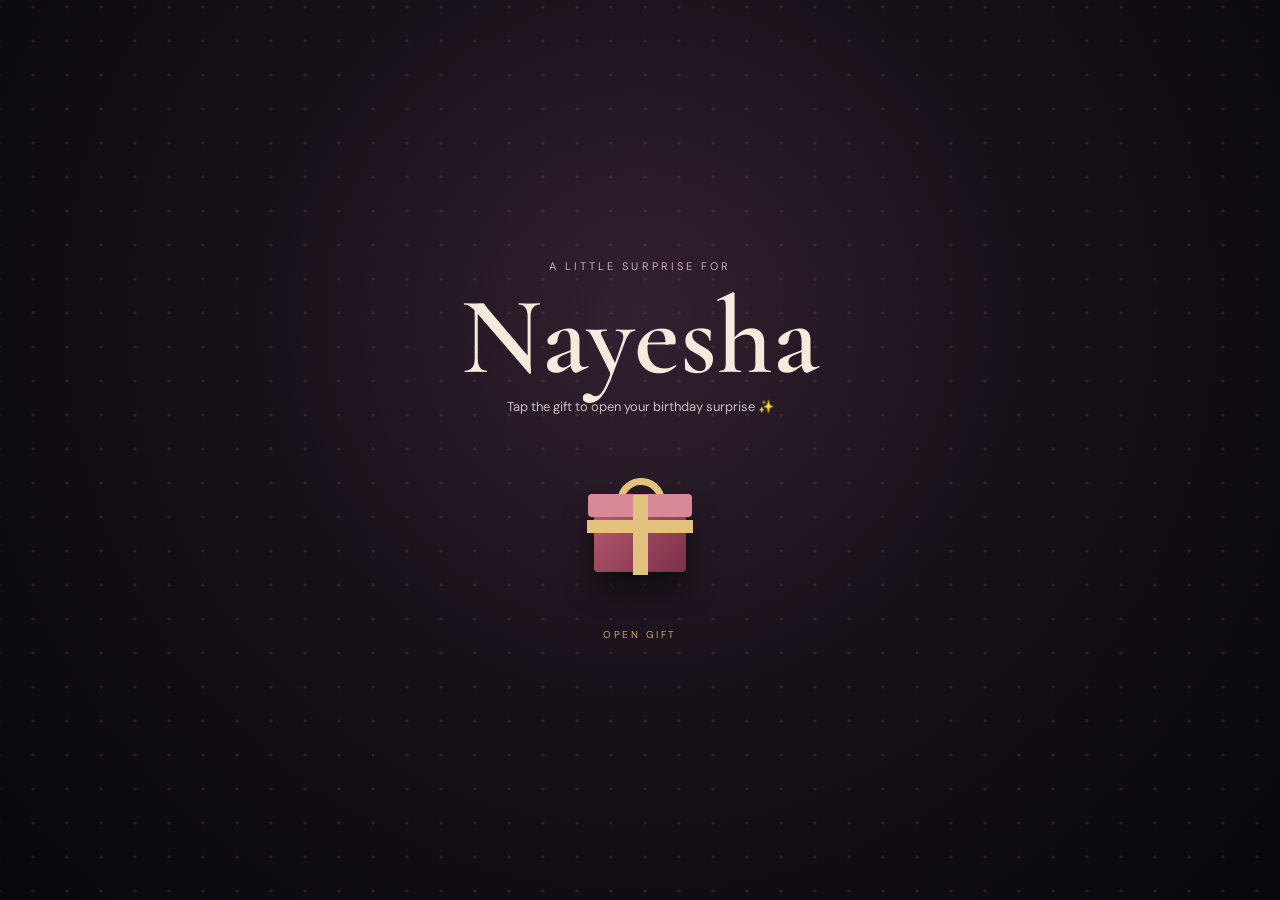
<file: index.html>
<!doctype html>
<html lang="id">
<head>
<meta charset="utf-8">
<meta name="viewport" content="width=device-width,initial-scale=1,viewport-fit=cover">
<meta name="theme-color" content="#120d16">
<title>Happy Birthday, Nayesha Salwa Ardilia</title>
<link rel="stylesheet" href="style.css">
</head>
<body>
<div class="stars"></div>
<div class="petals"></div>

<section class="opening" id="opening">
  <div class="opening-card">
    <div class="tiny">A little surprise for</div>
    <h1>Nayesha</h1>
    <p>Tap the gift to open your birthday surprise ✨</p>
    <button class="gift" id="openGift" aria-label="Buka hadiah">
      <span class="gift-lid"></span><span class="gift-box"></span><span class="gift-ribbon-v"></span><span class="gift-ribbon-h"></span>
    </button>
    <div class="tap">OPEN GIFT</div>
  </div>
</section>

<main id="main" class="hidden">
  <section class="hero">
    <div class="glow"></div>
    <div class="clock-wrap">
      <div class="clock" id="clock">
        <span class="hand hour"></span><span class="hand minute"></span><span class="hand second"></span>
        <span class="center"></span>
        <i class="n n12">12</i><i class="n n3">3</i><i class="n n6">6</i><i class="n n9">9</i>
      </div>
    </div>

    <div class="vinyl" id="vinyl"><div class="label">N</div><div class="hole"></div></div>
    <div class="flower flower-a">✿</div><div class="flower flower-b">❀</div><div class="flower flower-c">✾</div>

    <div class="hero-copy">
      <div class="eyebrow">A SPECIAL DAY FOR YOU</div>
      <h1>Happy Birthday</h1>
      <h2>Nayesha Salwa Ardilia</h2>
      <p class="date">May your day be filled with beautiful moments, warm smiles, and everything you wish for.</p>
      <button class="music-btn" id="musicBtn">♫ Play music</button>
    </div>
  </section>

  <section class="message">
    <div class="paper">
      <div class="paper-flower">❀</div>
      <div class="script">for you, Nayesha</div>
      <h2>Another beautiful chapter begins…</h2>
      <p>
        Selamat ulang tahun, Nayesha. Semoga selalu diberi kesehatan, kebahagiaan,
        kelancaran dalam setiap langkah, dan dikelilingi orang-orang yang tulus menyayangimu.
      </p>
      <p>
        Semoga semua doa baikmu satu per satu menemukan jalannya. Tetap menjadi
        Nayesha yang hangat, ceria, dan penuh cerita indah. 🤍
      </p>
    </div>
  </section>

  <section class="gallery">
    <div class="section-title">little memories</div>
    <h2>Moments of Nayesha</h2>
    <div class="slider" id="slider">
      <div class="slides">
        <img src="01.jpg" alt="Nayesha">
        <img src="02.jpg" alt="Nayesha">
        <img src="03.jpg" alt="Nayesha">
        <img src="04.jpg" alt="Nayesha">
        <img src="05.jpg" alt="Nayesha">
        <img src="06.jpg" alt="Nayesha">
        <img src="07.jpg" alt="Nayesha">
        <img src="08.jpg" alt="Nayesha">
        <img src="09.jpg" alt="Nayesha">
        <img src="10.jpg" alt="Nayesha">
      </div>
      <button class="prev" aria-label="Sebelumnya">‹</button>
      <button class="next" aria-label="Berikutnya">›</button>
      <div class="dots" id="dots"></div>
    </div>
  </section>

  <section class="surprise">
    <div class="gift-stage">
      <div class="flowers-left">🌷🌸🌷</div>
      <div class="flowers-right">🌸🌷🌸</div>
      <div class="big-gift" id="bigGift"><div class="bow">🎀</div><div class="lid"></div><div class="body"></div></div>
    </div>
    <h2>One more little wish…</h2>
    <p>Semoga tahun ini membawa lebih banyak alasan untuk tersenyum.</p>
    <button id="wishBtn">Make a wish ✨</button>
  </section>

  <section class="outro">
    <img src="11_outro.jpg" alt="Nayesha" class="outro-photo">
    <div class="outro-overlay">
      <div class="script">Happy Birthday</div>
      <h2>Nayesha Salwa Ardilia</h2>
      <p>With love &amp; the best wishes, always.</p>
    </div>
  </section>
</main>

<audio id="music" preload="auto" loop src="birthday-music.mp3"></audio>
<div class="toast" id="toast">✨ Make a wish. May it come true.</div>
<script src="script.js"></script>
</body>
</html>
</file>
<file: style.css>
@import url('https://fonts.googleapis.com/css2?family=Cormorant+Garamond:wght@400;500;600;700&family=DM+Sans:wght@400;500;600&display=swap');
:root{--bg:#120d16;--cream:#f7eadc;--gold:#d9b67a;--rose:#c9878c;--muted:#cbbbc0}
*{box-sizing:border-box}html{scroll-behavior:smooth}body{margin:0;background:var(--bg);color:var(--cream);font-family:'DM Sans',sans-serif;overflow-x:hidden}
.hidden{display:none}.opening{min-height:100svh;display:grid;place-items:center;padding:24px;background:radial-gradient(circle at 50% 35%,#332131 0,#171019 45%,#09070c 100%);position:relative;overflow:hidden}
.opening:before{content:"";position:absolute;inset:-20%;background:radial-gradient(circle,#e8b7a620 1px,transparent 2px);background-size:34px 34px;animation:drift 20s linear infinite}
.opening-card{text-align:center;position:relative;z-index:2}.tiny,.eyebrow,.section-title{font-size:11px;letter-spacing:.28em;text-transform:uppercase;color:#c9aeb3}.opening h1{font:600 clamp(64px,18vw,110px)/.85 'Cormorant Garamond',serif;margin:18px 0 12px}.opening p{color:var(--muted);font-size:13px}
.tap{font-size:10px;letter-spacing:.25em;color:#c7a86e;margin-top:14px}.gift{position:relative;border:0;background:none;width:150px;height:150px;cursor:pointer;margin:18px auto}.gift-box{position:absolute;width:92px;height:68px;background:linear-gradient(135deg,#b85c72,#7c3048);left:29px;top:58px;border-radius:4px;box-shadow:0 14px 28px #0008}.gift-lid{position:absolute;width:104px;height:23px;background:#d88998;left:23px;top:48px;border-radius:4px;z-index:2}.gift-ribbon-v{position:absolute;width:15px;height:80px;background:#e3c27d;left:68px;top:49px;z-index:3}.gift-ribbon-h{position:absolute;width:106px;height:13px;background:#e3c27d;left:22px;top:74px;z-index:3}.gift:after{content:"";position:absolute;width:34px;height:17px;border:7px solid #e3c27d;border-bottom:0;border-radius:40px 40px 0 0;left:51px;top:32px;transform:rotate(-5deg)}
.hero{min-height:100svh;position:relative;display:grid;place-items:center;overflow:hidden;padding:70px 20px 80px;background:radial-gradient(circle at 50% 45%,#422536 0,#1d111d 45%,#0c080e 100%)}.hero-copy{text-align:center;position:relative;z-index:5;max-width:680px}.hero h1{font:600 clamp(68px,16vw,132px)/.72 'Cormorant Garamond',serif;margin:16px 0 10px}.hero h2{font:500 clamp(24px,6vw,45px) 'Cormorant Garamond',serif;margin:0;color:#e6c4b7}.date{max-width:480px;margin:24px auto;color:#c8b6bc;line-height:1.8;font-size:14px}.music-btn,#wishBtn{border:1px solid #b9926d;background:#ffffff08;color:#f4e5d8;border-radius:999px;padding:11px 18px;cursor:pointer}.clock-wrap{position:absolute;top:10%;left:8%;opacity:.65}.clock{width:125px;height:125px;border:2px solid #d6b87888;border-radius:50%;position:relative;box-shadow:0 0 30px #d7b76d22}.clock:before{content:"";position:absolute;inset:7px;border:1px solid #d6b87844;border-radius:50%}.n{position:absolute;font:600 13px 'Cormorant Garamond';color:#d8c18c;font-style:normal}.n12{top:12px;left:54px}.n3{right:12px;top:54px}.n6{bottom:12px;left:58px}.n9{left:12px;top:54px}.hand{position:absolute;width:2px;background:#d9b67a;left:50%;bottom:50%;transform-origin:bottom;border-radius:4px}.hour{height:30px;transform:rotate(35deg)}.minute{height:43px;transform:rotate(125deg)}.second{height:50px;background:#c9878c;transform:rotate(250deg)}.center{position:absolute;width:7px;height:7px;background:#e8c681;border-radius:50%;left:calc(50% - 3.5px);top:calc(50% - 3.5px)}.vinyl{position:absolute;right:-25px;top:16%;width:210px;height:210px;border-radius:50%;background:repeating-radial-gradient(circle,#0b0a0d 0 4px,#18141b 5px 6px);box-shadow:0 0 45px #000;animation:spin 8s linear infinite;opacity:.72}.vinyl .label{position:absolute;inset:75px;border-radius:50%;background:#8e5361;display:grid;place-items:center;font:600 30px 'Cormorant Garamond'}.vinyl .hole{position:absolute;inset:99px;background:#161018;border-radius:50%}.flower{position:absolute;color:#e4b7a9;font-size:70px;opacity:.35}.flower-a{bottom:9%;left:6%;transform:rotate(-20deg)}.flower-b{top:19%;right:8%;font-size:55px}.flower-c{bottom:12%;right:16%;font-size:44px}.glow{position:absolute;width:55vw;height:55vw;border-radius:50%;background:#c9789b18;filter:blur(20px)}
.message{padding:100px 20px;background:#f0dfcf;color:#34242a}.paper{max-width:700px;margin:auto;text-align:center;position:relative}.paper-flower{font-size:44px;color:#b26c76}.script{font:500 clamp(28px,7vw,48px) 'Cormorant Garamond',serif;font-style:italic;color:#a85d6b}.paper h2{font:600 clamp(35px,8vw,64px)/.95 'Cormorant Garamond';margin:12px 0 24px}.paper p{max-width:600px;margin:12px auto;color:#654f55;line-height:1.9;font-size:14px}
.gallery{padding:100px 16px;background:#130d14;text-align:center}.gallery h2,.surprise h2{font:600 clamp(40px,9vw,70px) 'Cormorant Garamond';margin:8px 0 35px}.slider{max-width:430px;margin:auto;position:relative}.slides{display:flex;overflow:hidden;border-radius:20px;box-shadow:0 20px 60px #0009;aspect-ratio:3/4}.slides img{min-width:100%;width:100%;height:100%;object-fit:cover;transition:transform .5s}.prev,.next{position:absolute;top:50%;transform:translateY(-50%);width:40px;height:40px;border-radius:50%;border:1px solid #fff5;background:#120d16aa;color:#fff;font-size:28px;cursor:pointer}.prev{left:10px}.next{right:10px}.dots{display:flex;justify-content:center;gap:6px;margin-top:16px}.dot{width:6px;height:6px;border-radius:50%;background:#ffffff44}.dot.active{background:#d8b675;width:18px;border-radius:5px}
.surprise{padding:110px 20px;text-align:center;background:radial-gradient(circle at center,#3b2130,#100b11 65%);min-height:80svh}.gift-stage{height:270px;position:relative;display:grid;place-items:center}.big-gift{width:170px;height:140px;position:relative;cursor:pointer;filter:drop-shadow(0 20px 25px #0008)}.big-gift .body{position:absolute;left:10px;right:10px;bottom:0;height:105px;background:linear-gradient(135deg,#b95d74,#6e2941);border-radius:5px}.big-gift .lid{position:absolute;left:0;right:0;top:25px;height:34px;background:#d88896;border-radius:5px;z-index:2}.big-gift:after{content:"";position:absolute;top:29px;left:76px;width:18px;height:110px;background:#e1c27c;z-index:3}.big-gift .bow{position:absolute;top:-5px;left:55px;font-size:58px;z-index:4}.flowers-left,.flowers-right{position:absolute;font-size:35px;top:120px}.flowers-left{left:8%}.flowers-right{right:8%}.outro{min-height:100svh;position:relative;overflow:hidden}.outro-photo{width:100%;height:100%;min-height:100svh;object-fit:cover;filter:brightness(.55)}.outro-overlay{position:absolute;inset:0;display:grid;place-content:center;text-align:center;padding:30px;background:linear-gradient(transparent,#0e0910aa)}.outro-overlay h2{font:600 clamp(44px,10vw,90px) 'Cormorant Garamond';margin:8px 0}.outro-overlay p{color:#e2d2d5}.toast{position:fixed;left:50%;bottom:24px;transform:translate(-50%,20px);background:#f5e8df;color:#3a2730;padding:12px 18px;border-radius:999px;opacity:0;pointer-events:none;transition:.35s;z-index:50;font-size:12px;white-space:nowrap}.toast.show{opacity:1;transform:translate(-50%,0)}
.petals{position:fixed;inset:0;pointer-events:none;z-index:30}.petal{position:absolute;top:-30px;color:#efb7bd;animation:fall linear forwards;font-size:16px}@keyframes fall{to{transform:translate3d(var(--x),110vh,0) rotate(520deg);opacity:.1}}@keyframes spin{to{transform:rotate(360deg)}}@keyframes drift{to{transform:translate3d(34px,34px,0)}}@media(max-width:600px){.clock-wrap{left:-45px;top:8%;transform:scale(.8)}.vinyl{right:-75px;top:12%;transform:scale(.8)}.flower-a{left:-15px}.flower-b{right:-5px}.hero{padding-top:120px}.hero-copy{margin-top:40px}}
</file>
